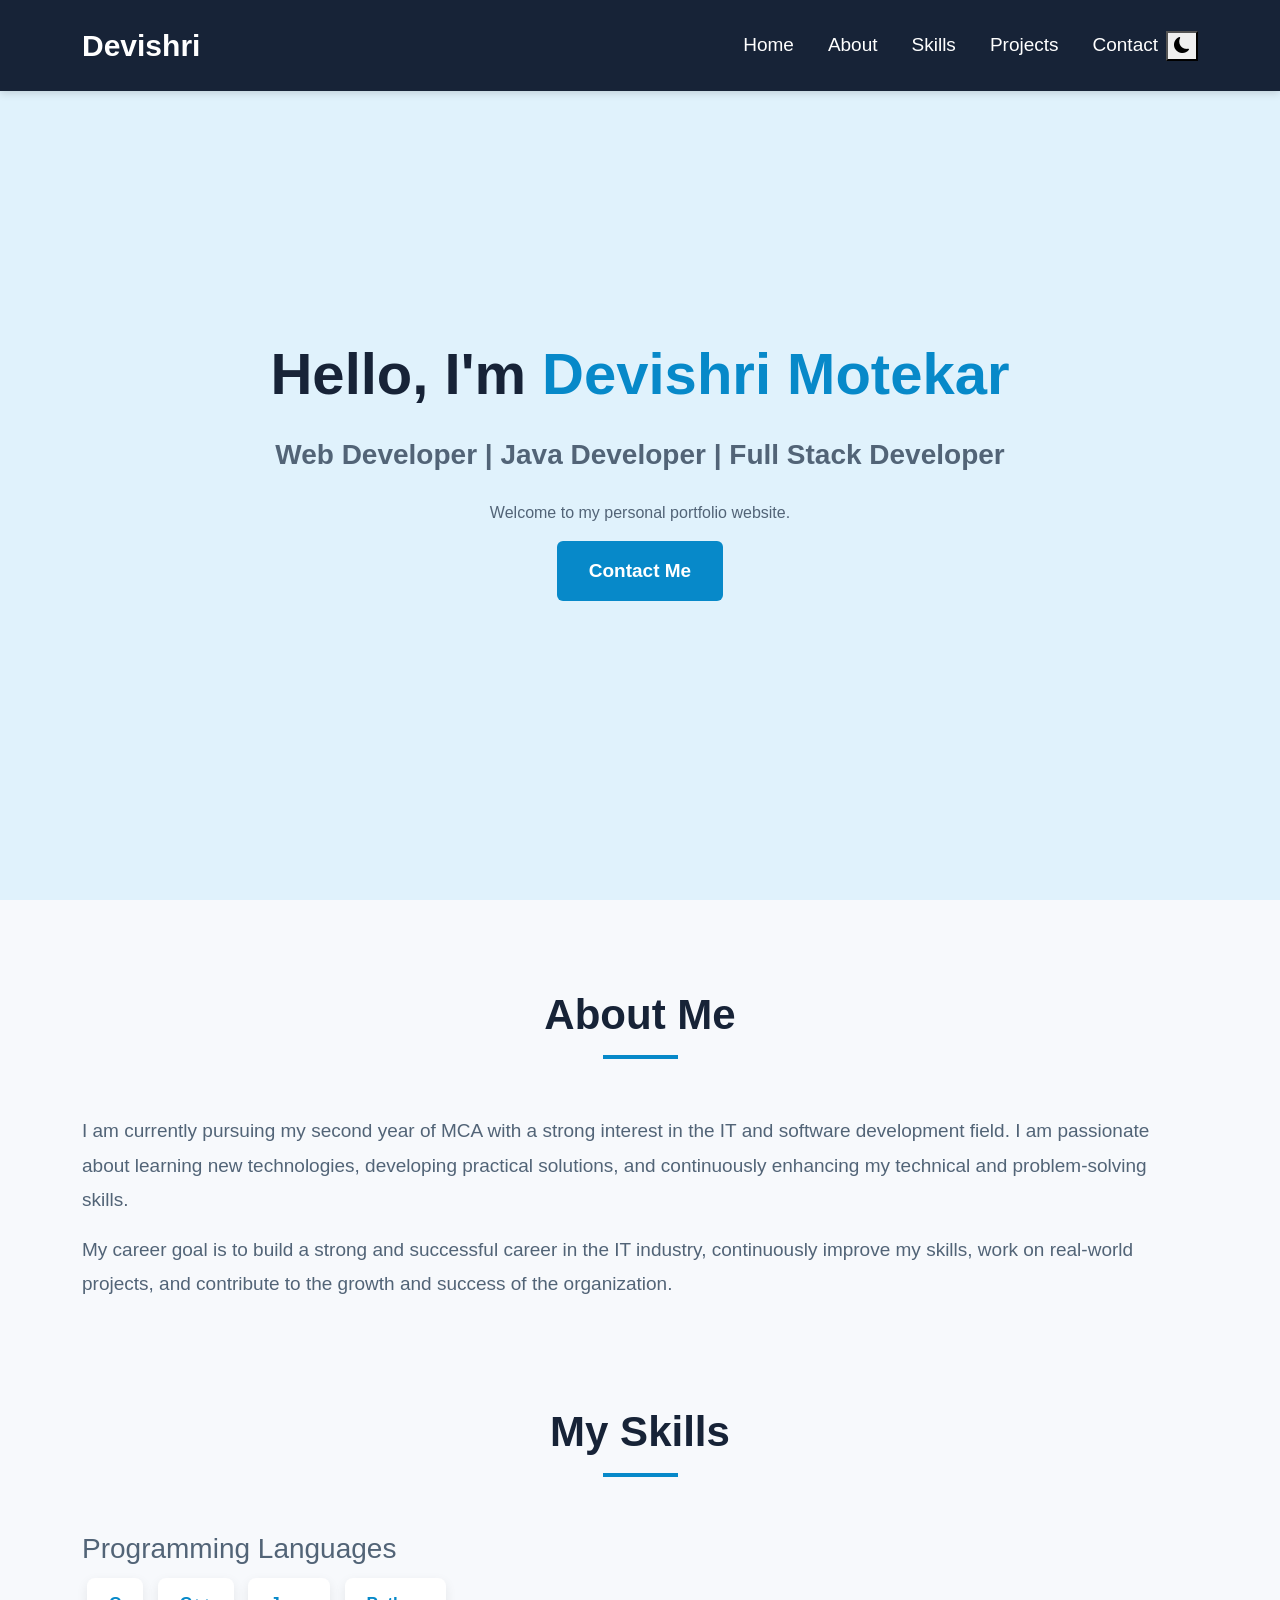
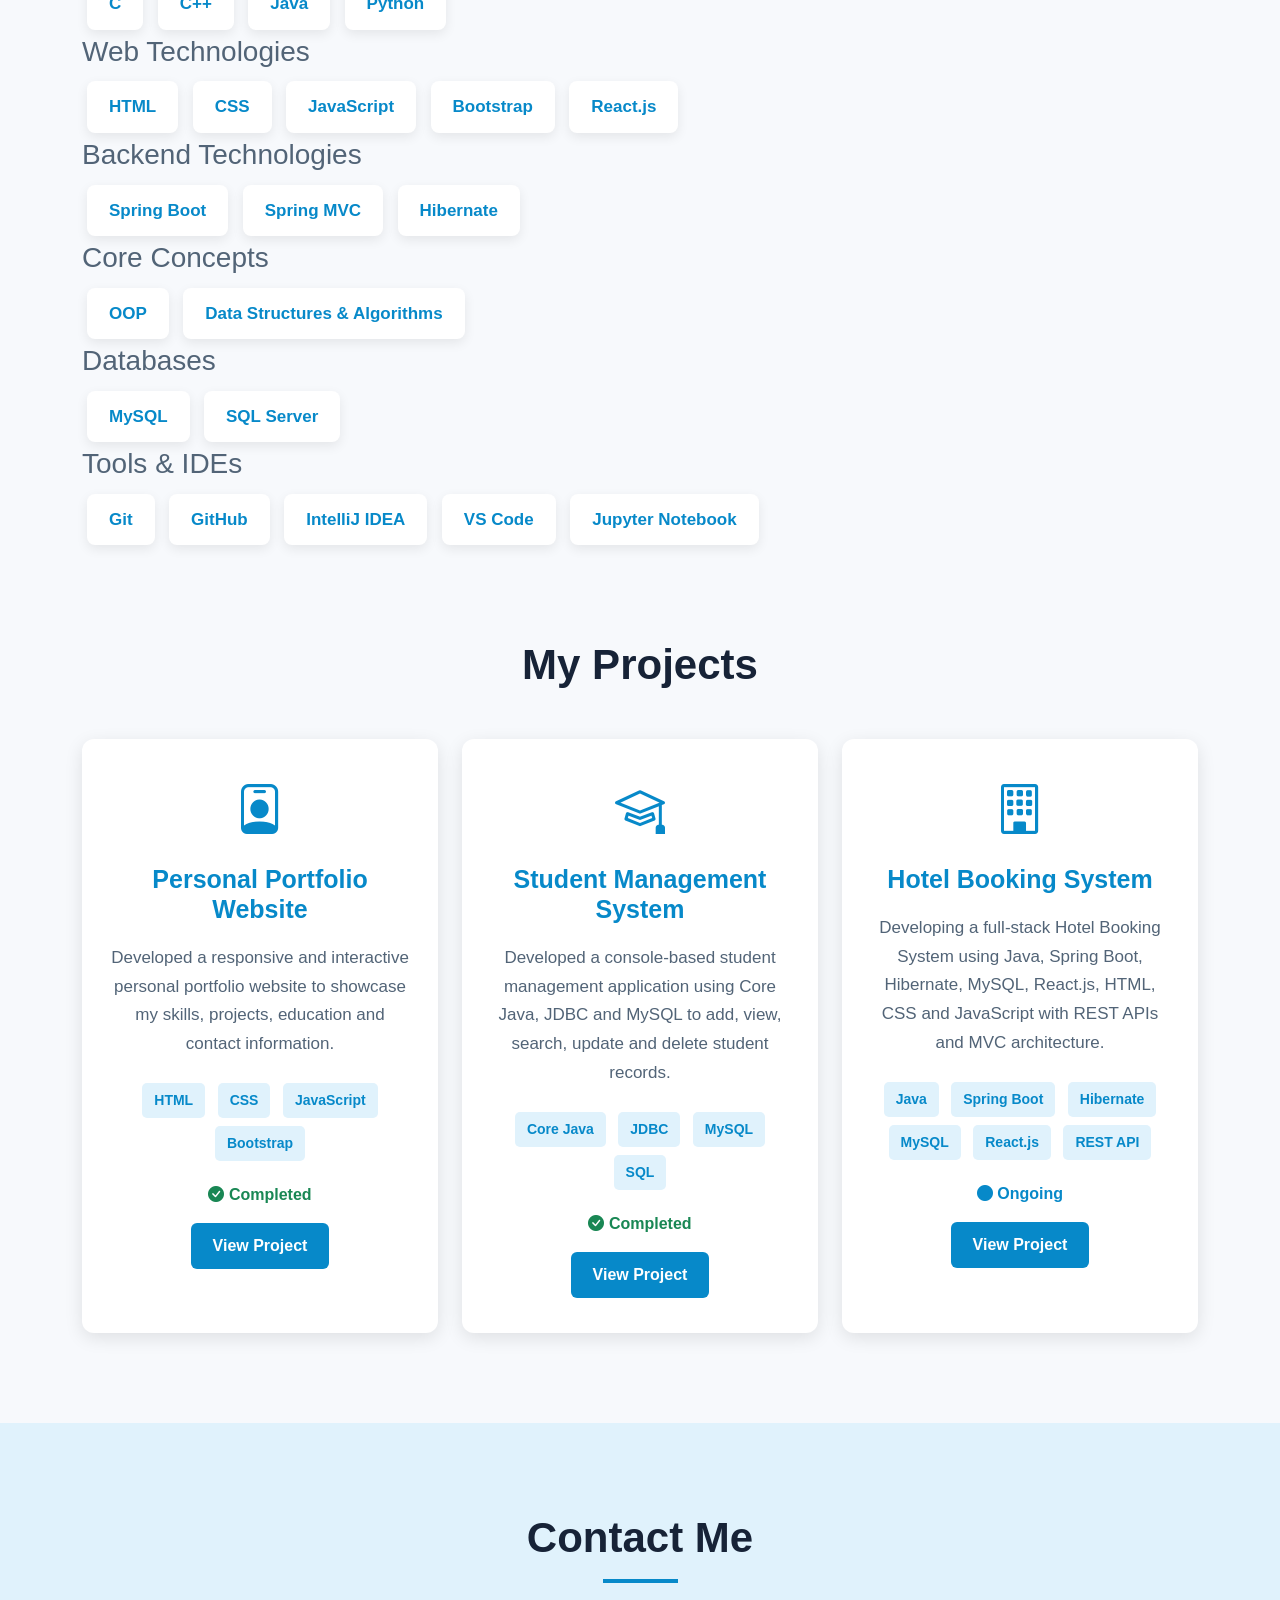
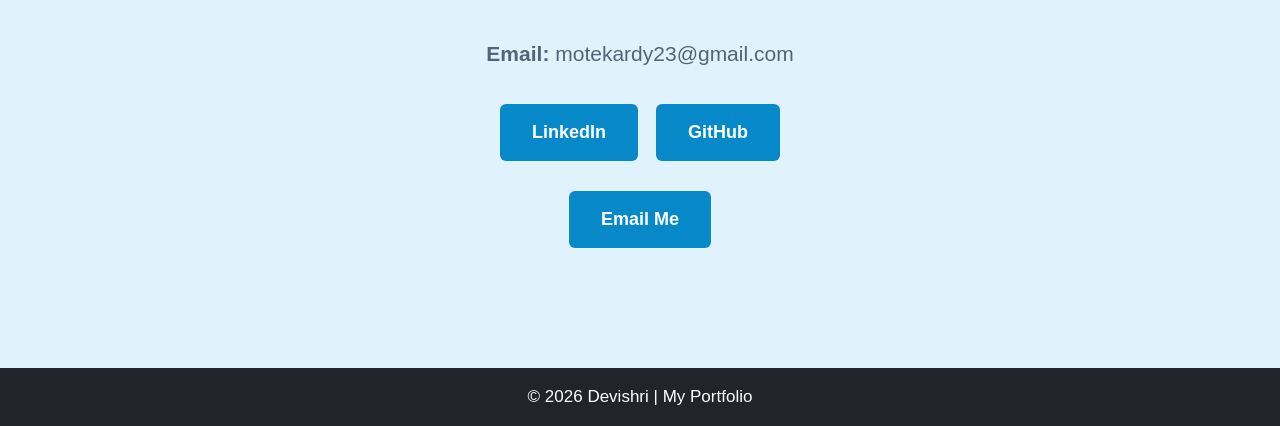
<file: index.html>
<!DOCTYPE html>
<html lang="en">
<head>
    <meta charset="UTF-8">
    <meta name="viewport" content="width=device-width, initial-scale=1.0">

    <title>My Portfolio</title>

    <!-- Bootstrap CSS -->
    <link href="https://cdn.jsdelivr.net/npm/bootstrap@5.3.3/dist/css/bootstrap.min.css"
        rel="stylesheet">

    <link rel="stylesheet"
        href="https://cdn.jsdelivr.net/npm/bootstrap-icons@1.11.3/font/bootstrap-icons.min.css">

    <!-- Custom CSS -->
    <link rel="stylesheet" href="style.css">
</head>

<body>

<!-- ================= NAVBAR ================= -->

<nav class="navbar navbar-expand-lg navbar-dark bg-dark fixed-top">
    <div class="container">

        <a class="navbar-brand fw-bold" href="#">Devishri</a>

        <button class="navbar-toggler"
                type="button"
                data-bs-toggle="collapse"
                data-bs-target="#navbarNav">
            <span class="navbar-toggler-icon"></span>
        </button>

        <div class="collapse navbar-collapse" id="navbarNav">

            <ul class="navbar-nav ms-auto">

                <li class="nav-item">
                    <a class="nav-link" href="#home">Home</a>
                </li>

                <li class="nav-item">
                    <a class="nav-link" href="#about">About</a>
                </li>

                <li class="nav-item">
                    <a class="nav-link" href="#skills">Skills</a>
                </li>

                <li class="nav-item">
                    <a class="nav-link" href="#projects">Projects</a>
                </li>

                <li class="nav-item">
                    <a class="nav-link" href="#contact">Contact</a>
                </li>

            </ul>
            <div class="theme-toggle">
                <button id="themeToggle" title="Toggle Dark Mode">
                <i class="bi bi-moon-fill"></i>
                </button>
            </div>
        </div>
    </div>
</nav>


<!-- ================= HOME ================= -->

<section id="home" class="hero-section">

    <div class="container text-center">

        <h1>Hello, I'm <span>Devishri Motekar</span></h1>

        <p class="lead">
            Web Developer | Java Developer | Full Stack Developer
        </p>

        <p>
            Welcome to my personal portfolio website.
        </p>

        <a href="#contact" class="btn btn-primary btn-lg">
            Contact Me
        </a>

    </div>

</section>


<!-- ================= ABOUT ================= -->

<section id="about" class="about-section">

    <div class="container">

        <h2>About Me</h2>

        <div class="section-line"></div>

        <div class="about-content">
            
            <p>
               I am currently pursuing my second year of MCA with a strong interest in 
               the IT and software development field. I am passionate about learning new
               technologies, developing practical solutions, and continuously enhancing
               my technical and problem-solving skills.
                
            </p>

            <p>
                My career goal is to build a strong and successful career in the IT industry, 
                continuously improve my skills, work on real-world projects, and contribute 
                to the growth and success of the organization.
            </p>

        </div>

    </div>

</section>

<!-- ================= SKILLS ================= -->

<section id="skills" class="skills-section">

    <div class="container">

        <h2>My Skills</h2>

        <div class="section-line"></div>

        <div class="skills-container">

            <!-- Programming Languages -->
            <div class="skill-category">
                <h3>Programming Languages</h3>

                <div class="skill-box">C</div>
                <div class="skill-box">C++</div>
                <div class="skill-box">Java</div>
                <div class="skill-box">Python</div>
            </div>


            <!-- Web Technologies -->
            <div class="skill-category">
                <h3>Web Technologies</h3>

                <div class="skill-box">HTML</div>
                <div class="skill-box">CSS</div>
                <div class="skill-box">JavaScript</div>
                <div class="skill-box">Bootstrap</div>
                <div class="skill-box">React.js</div>
            </div>


            <!-- Backend Technologies -->
            <div class="skill-category">
                <h3>Backend Technologies</h3>

                <div class="skill-box">Spring Boot</div>
                <div class="skill-box">Spring MVC</div>
                <div class="skill-box">Hibernate</div>
            </div>


            <!-- Core Concepts -->
            <div class="skill-category">
                <h3>Core Concepts</h3>

                <div class="skill-box">OOP</div>
                <div class="skill-box">
                    Data Structures & Algorithms
                </div>
            </div>


            <!-- Databases -->
            <div class="skill-category">
                <h3>Databases</h3>

                <div class="skill-box">MySQL</div>
                <div class="skill-box">SQL Server</div>
            </div>


            <!-- Tools -->
            <div class="skill-category">
                <h3>Tools & IDEs</h3>

                <div class="skill-box">Git</div>
                <div class="skill-box">GitHub</div>
                <div class="skill-box">IntelliJ IDEA</div>
                <div class="skill-box">VS Code</div>
                <div class="skill-box">Jupyter Notebook</div>
            </div>

        </div>

    </div>

</section>

<!-- ================= PROJECTS ================= -->

<section id="projects" class="projects-section py-5">

    <div class="container">

        <h2 class="text-center mb-5">
            My Projects
        </h2>

        <div class="row g-4">

            <!-- Project 1 : Personal Portfolio -->

<div class="col-lg-4 col-md-6">

    <div class="project-card">

        <div class="project-icon">
            <i class="bi bi-person-badge"></i>
        </div>

        <h3>
            Personal Portfolio Website
        </h3>

        <p>
            Developed a responsive and interactive personal
            portfolio website to showcase my skills, projects,
            education and contact information.
        </p>

        <div class="project-tech">

            <span>HTML</span>
            <span>CSS</span>
            <span>JavaScript</span>
            <span>Bootstrap</span>

        </div>

        <div class="project-status completed">
            <i class="bi bi-check-circle-fill"></i>
            Completed
        </div>

        <a href="portfolio-project.html"
           class="btn btn-primary mt-3">

            View Project

        </a>

    </div>

</div>

            <!-- Project 2 : Student Management System -->

<div class="col-lg-4 col-md-6">

    <div class="project-card">

        <div class="project-icon">
            <i class="bi bi-mortarboard"></i>
        </div>

        <h3>
            Student Management System
        </h3>

        <p>
            Developed a console-based student management
            application using Core Java, JDBC and MySQL
            to add, view, search, update and delete
            student records.
        </p>

        <div class="project-tech">

            <span>Core Java</span>
            <span>JDBC</span>
            <span>MySQL</span>
            <span>SQL</span>

        </div>

        <div class="project-status completed">
            <i class="bi bi-check-circle-fill"></i>
            Completed
        </div>

        <a href="student-project.html"
           class="btn btn-primary mt-3">

            View Project

        </a>

    </div>

</div>


            <!-- Project 3 : Hotel Booking System -->

<div class="col-lg-4 col-md-6">

    <div class="project-card">

        <div class="project-icon">
            <i class="bi bi-building"></i>
        </div>

        <h3>
            Hotel Booking System
        </h3>

        <p>
            Developing a full-stack Hotel Booking System using
            Java, Spring Boot, Hibernate, MySQL, React.js,
            HTML, CSS and JavaScript with REST APIs and
            MVC architecture.
        </p>

        <div class="project-tech">

            <span>Java</span>
            <span>Spring Boot</span>
            <span>Hibernate</span>
            <span>MySQL</span>
            <span>React.js</span>
            <span>REST API</span>

        </div>

        <div class="project-status">
            <i class="bi bi-circle-fill"></i>
            Ongoing
        </div>

        <a href="hotel-project.html"
           class="btn btn-primary mt-3">

            View Project

        </a>

    </div>

</div>

        </div>

    </div>

</section>

<!-- ================= CONTACT ================= -->

<section id="contact" class="contact-section">

    <div class="container">

        <h2>Contact Me</h2>

        <div class="section-line"></div>

        <!-- Email -->
        <p class="contact-email">
            <strong>Email:</strong>
            <a>
                motekardy23@gmail.com
            </a>

        </p>

        <!-- Social Links -->
        <div class="social-links">

            <!-- LinkedIn -->
            <a href="https://www.linkedin.com/in/devishri-motekar-33b5ba380/"
               target="_blank"
               class="social-btn">
                LinkedIn
            </a>

            <!-- GitHub -->
            <a href="https://github.com/Devishri23/"
               target="_blank"
               class="social-btn">
                GitHub
            </a>

        </div>

        <!-- Send Email -->
        <div class="social-links">
            <a href="https://mail.google.com/mail/u/0/?view=cm&fs=1&to=motekardy23@gmail.com"
            target="_blank"
            class="social-btn">
            Email Me
            </a>
        </div>
    </div>

</section>
<!-- ================= FOOTER ================= -->

<footer class="bg-dark text-white text-center py-3">

    <p class="mb-0">
        © 2026 Devishri | My Portfolio
    </p>

</footer>


<!-- Bootstrap JavaScript -->
<script src="https://cdn.jsdelivr.net/npm/bootstrap@5.3.3/dist/js/bootstrap.bundle.min.js"></script>

<!-- Custom JavaScript -->
<script src="script.js"></script>

</body>
</html>
</file>
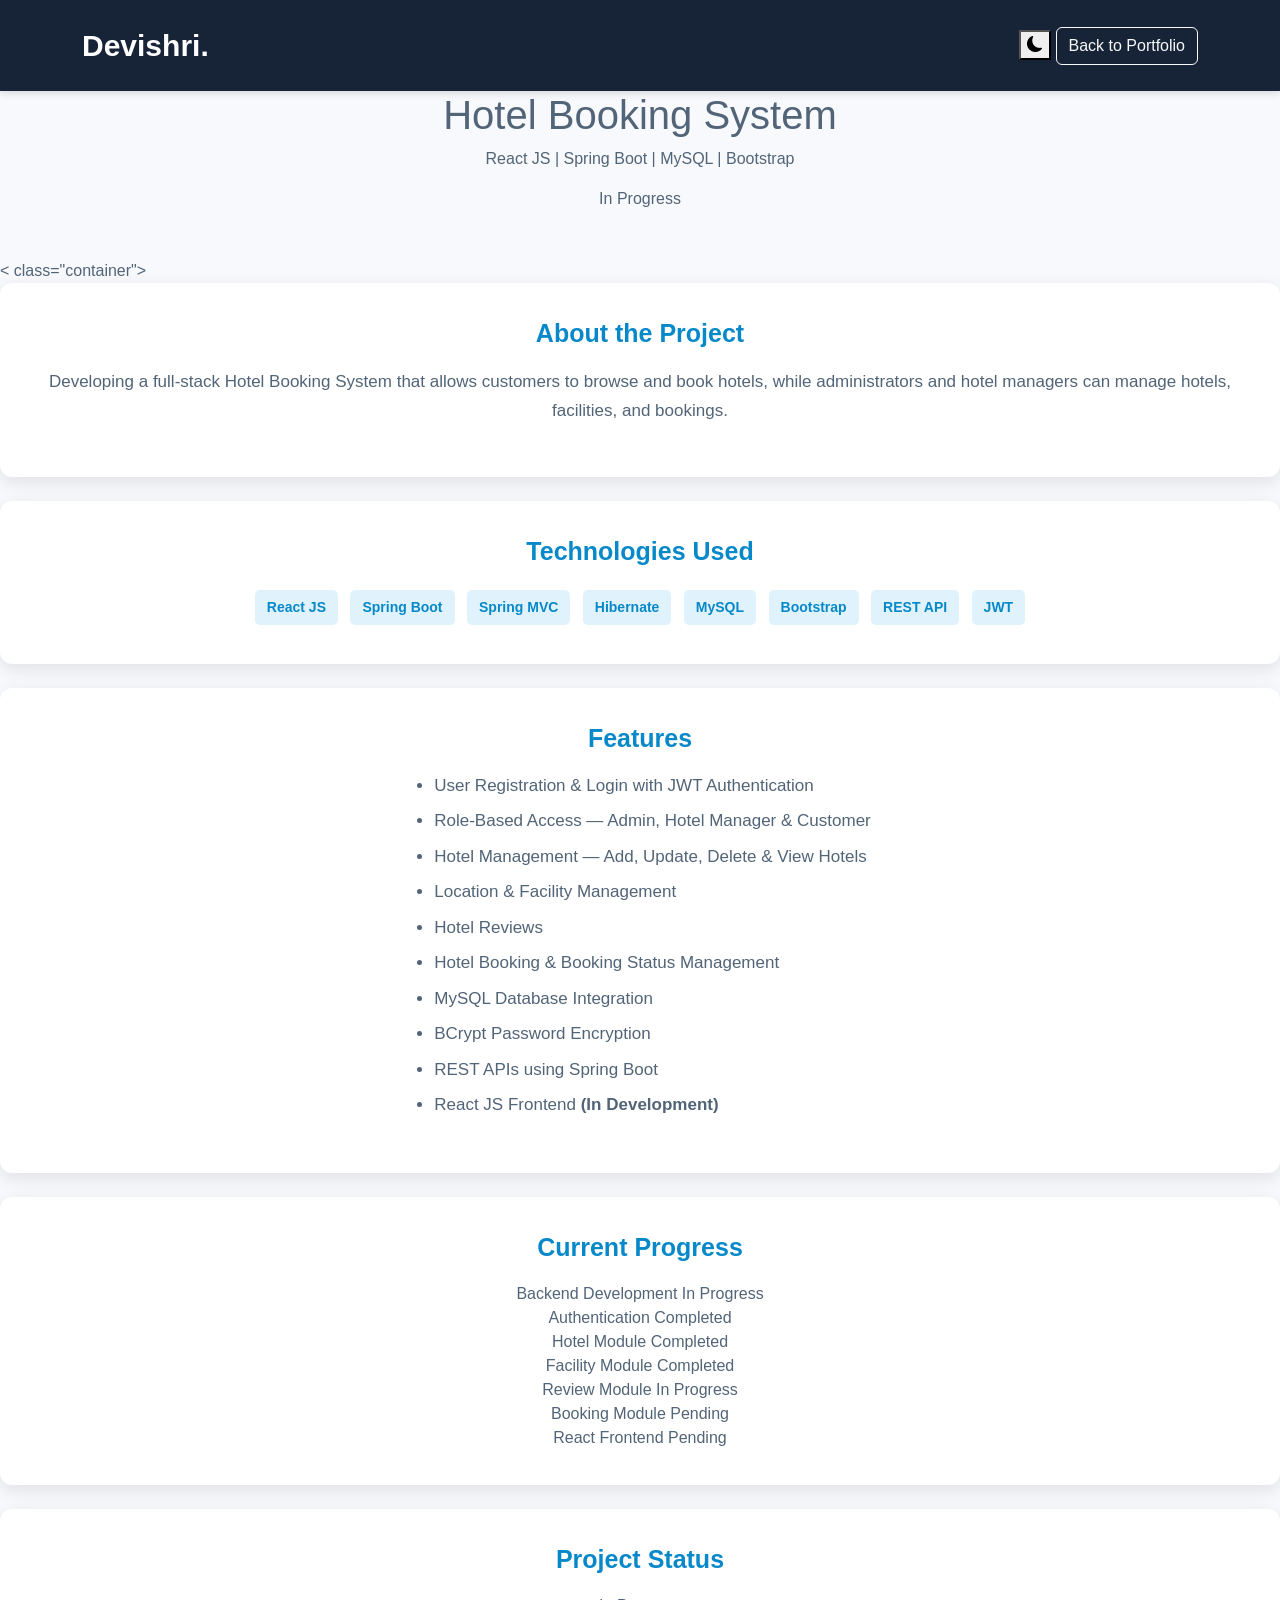
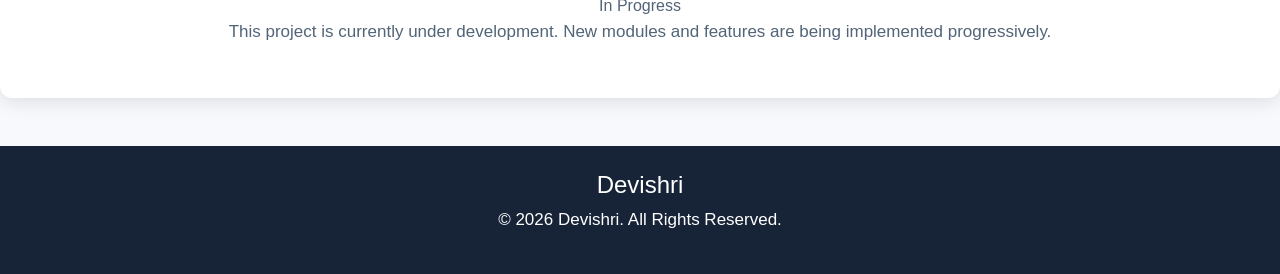
<file: hotel-project.html>
<!DOCTYPE html>
<html lang="en">

<head>

    <meta charset="UTF-8">

    <meta name="viewport"
          content="width=device-width, initial-scale=1.0">

    <title>Hotel Booking System | Devishri</title>

    <!-- Bootstrap CSS -->
    <link href="https://cdn.jsdelivr.net/npm/bootstrap@5.3.3/dist/css/bootstrap.min.css"
          rel="stylesheet">

    <!-- Bootstrap Icons -->
    <link rel="stylesheet"
          href="https://cdn.jsdelivr.net/npm/bootstrap-icons@1.11.3/font/bootstrap-icons.min.css">

    <!-- Custom CSS -->
    <link rel="stylesheet" href="style.css">

</head>

<body>

<!-- ================= NAVBAR ================= -->

<nav class="navbar navbar-dark bg-dark">

    <div class="container">

        <a class="navbar-brand fw-bold"
           href="index.html">
            Devishri.
        </a>

        <div>
            <button id="themeToggle"
                    class="theme-btn"
                    title="Toggle Dark Mode">
                <i class="bi bi-moon-fill"></i>
            </button>

            <a href="index.html"
               class="btn btn-outline-light">
                Back to Portfolio
            </a>
        </div>

    </div>

</nav>


<!-- ================= PROJECT HEADER ================= -->

<section class="project-header">

    <div class="container text-center">

        <h1>Hotel Booking System</h1>

        <p>
            React JS | Spring Boot | MySQL | Bootstrap
        </p>

        <span class="ongoing-badge">
            In Progress
        </span>

    </div>

</section>


<!-- ================= PROJECT DETAILS ================= -->

<section class="py-5">

    < class="container">

        <!-- About Project -->

        <div class="project-card mb-4">

            <h3>About the Project</h3>

            <p>
                Developing a full-stack Hotel Booking System
                that allows customers to browse and book hotels,
                while administrators and hotel managers can
                manage hotels, facilities, and bookings.
            </p>

        </div>


        <!-- Technologies -->

        <div class="project-card mb-4">

            <h3>Technologies Used</h3>

            <div class="project-tech">

                <span>React JS</span>
                <span>Spring Boot</span>
                <span>Spring MVC</span>
                <span>Hibernate</span>
                <span>MySQL</span>
                <span>Bootstrap</span>
                <span>REST API</span>
                <span>JWT</span>

            </div>

        </div>


        <!-- Key Features -->

        <div class="project-card mb-4">

            <h3>Features</h3>

                        <ul class="feature-list">

                        <li>
                            User Registration & Login
                            with JWT Authentication
                        </li>

                        <li>
                            Role-Based Access —
                            Admin, Hotel Manager & Customer
                        </li>

                        <li>
                            Hotel Management —
                            Add, Update, Delete & View Hotels
                        </li>

                        <li>
                            Location & Facility Management
                        </li>

                        <li>
                            Hotel Reviews
                        </li>

                        <li>
                            Hotel Booking &
                            Booking Status Management
                        </li>

                        <li>
                            MySQL Database Integration
                        </li>

                        <li>
                            BCrypt Password Encryption
                        </li>

                        <li>
                            REST APIs using Spring Boot
                        </li>

                        <li>
                            React JS Frontend
                            <strong>(In Development)</strong>
                        </li>

                    </ul>

                </div>

        </div>


        <!-- Current Progress -->

        <div class="project-card mb-4">

            <h3>Current Progress</h3>

            <div class="progress-container">

                <div class="progress-item">
                    <span>Backend Development</span>
                    <span class="done">In Progress</span>
                </div>

                <div class="progress-item">
                    <span>Authentication</span>
                    <span class="done"> Completed</span>
                </div>

                <div class="progress-item">
                    <span>Hotel Module</span>
                    <span class="done"> Completed</span>
                </div>

                <div class="progress-item">
                    <span>Facility Module</span>
                    <span class="done">Completed</span>
                </div>

                <div class="progress-item">
                    <span>Review Module</span>
                    <span class="working"> In Progress</span>
                </div>

                <div class="progress-item">
                    <span>Booking Module</span>
                    <span class="pending"> Pending</span>
                </div>

                <div class="progress-item">
                    <span>React Frontend</span>
                    <span class="pending"> Pending</span>
                </div>

            </div>

        </div>


        <!-- Project Status -->

        <div class="project-card status-card text-center">

            <h3>Project Status</h3>

            <div class="big-status">
                In Progress
            </div>

            <p>
                This project is currently under development.
                New modules and features are being implemented
                progressively.
            </p>

        </div>

    </div>

</section>


<!-- ================= FOOTER ================= -->

<footer>

    <div class="container text-center">

        <h4>
            Devishri
        </h4>

        <p class="copyright">
            © 2026 Devishri. All Rights Reserved.
        </p>

    </div>

</footer>


<!-- Bootstrap JS -->

<script src="https://cdn.jsdelivr.net/npm/bootstrap@5.3.3/dist/js/bootstrap.bundle.min.js">
</script>
<script src="script.js"></script>

</body>

</html>
</file>
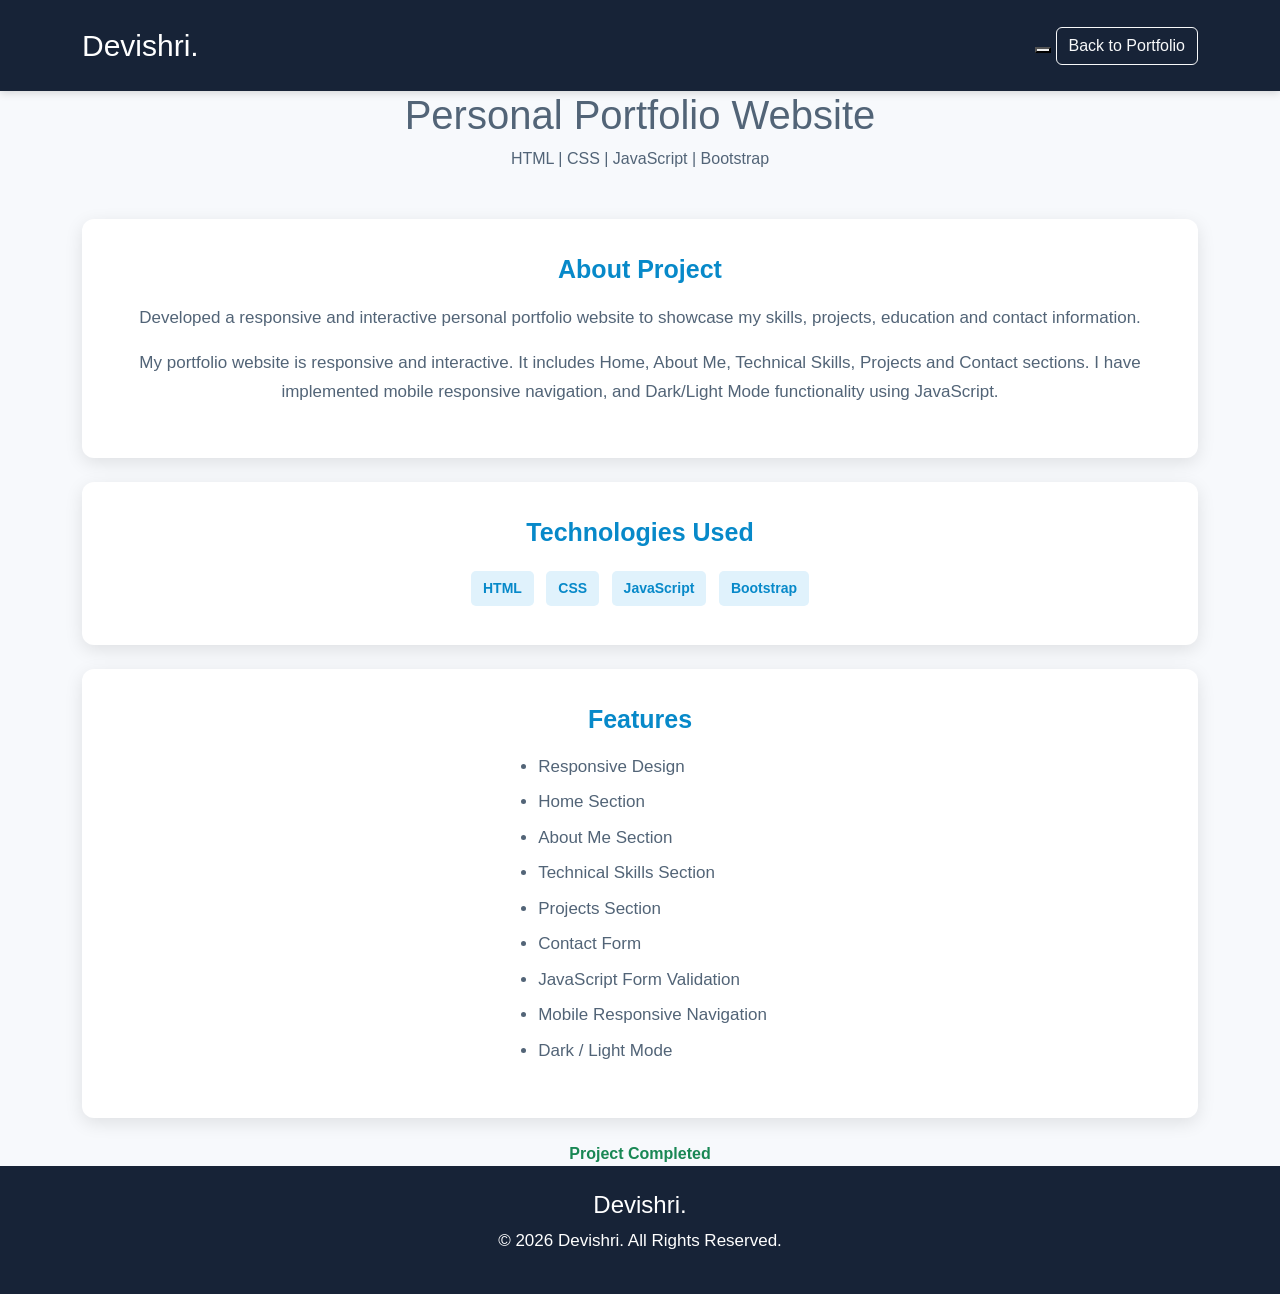
<file: portfolio-project.html>
<!DOCTYPE html>
<html lang="en">

<head>

    <meta charset="UTF-8">

    <meta name="viewport"
          content="width=device-width, initial-scale=1.0">

    <title>Personal Portfolio | Devishri</title>

    <link href="https://cdn.jsdelivr.net/npm/bootstrap@5.3.3/dist/css/bootstrap.min.css"
          rel="stylesheet">

    <link rel="stylesheet" href="style.css">

</head>

<body>

<!-- ================= NAVBAR ================= -->

<nav class="navbar navbar-dark bg-dark">

    <div class="container">

        <a class="navbar-brand" href="index.html">
            Devishri.
        </a>

         <div>
            <button id="themeToggle"
                    class="theme-btn"
                    title="Toggle Dark Mode">
                <i class="bi bi-moon-fill"></i>
            </button>

            <a href="index.html"
               class="btn btn-outline-light">
                Back to Portfolio
            </a>
        </div>

    </div>

</nav>


<!-- ================= PROJECT DETAILS ================= -->

<section class="section">

    <div class="container">

        <div class="text-center mb-5">

            <h1>Personal Portfolio Website</h1>

            <p>
                HTML | CSS | JavaScript | Bootstrap
            </p>

        </div>

        <!-- About Project -->

        <div class="project-card mb-4">

            <h3>About Project</h3>

            <p>

                Developed a responsive and interactive personal
                portfolio website to showcase my skills, projects,
                education and contact information.

            </p>
            <p>
                My portfolio website is responsive and interactive. 
                It includes Home, About Me, Technical Skills, Projects 
                and Contact sections. I have implemented mobile responsive 
                navigation, and Dark/Light Mode functionality using JavaScript.
            </p>

        </div>


        <!-- Technologies -->

        <div class="project-card mb-4">

            <h3>Technologies Used</h3>

            <div class="project-tech">

                <span>HTML</span>

                <span>CSS</span>

                <span>JavaScript</span>

                <span>Bootstrap</span>

            </div>

        </div>

        <!-- Features -->

        <div class="project-card mb-4">

            <h3>Features</h3>

            <ul class="feature-list">

                <li>Responsive Design</li>
                <li>Home Section</li>
                <li>About Me Section</li>
                <li>Technical Skills Section</li>
                <li>Projects Section</li>
                <li>Contact Form</li>
                <li>JavaScript Form Validation</li>
                <li>Mobile Responsive Navigation</li>
                <li>Dark / Light Mode</li>

            </ul>

        </div>


        <!-- Status -->

        <div class="text-center">

            <span class="project-status completed">

                Project Completed

            </span>

        </div>

    </div>

</section>


<!-- ================= FOOTER ================= -->

<footer>

    <div class="container text-center">

        <h4>
            Devishri<span>.</span>
        </h4>

        <p class="copyright">
            © 2026 Devishri. All Rights Reserved.
        </p>

    </div>

</footer>

<!-- Bootstrap JS -->

<script src="https://cdn.jsdelivr.net/npm/bootstrap@5.3.3/dist/js/bootstrap.bundle.min.js">
</script>
<script src="script.js"></script>


</body>

</html>
</file>
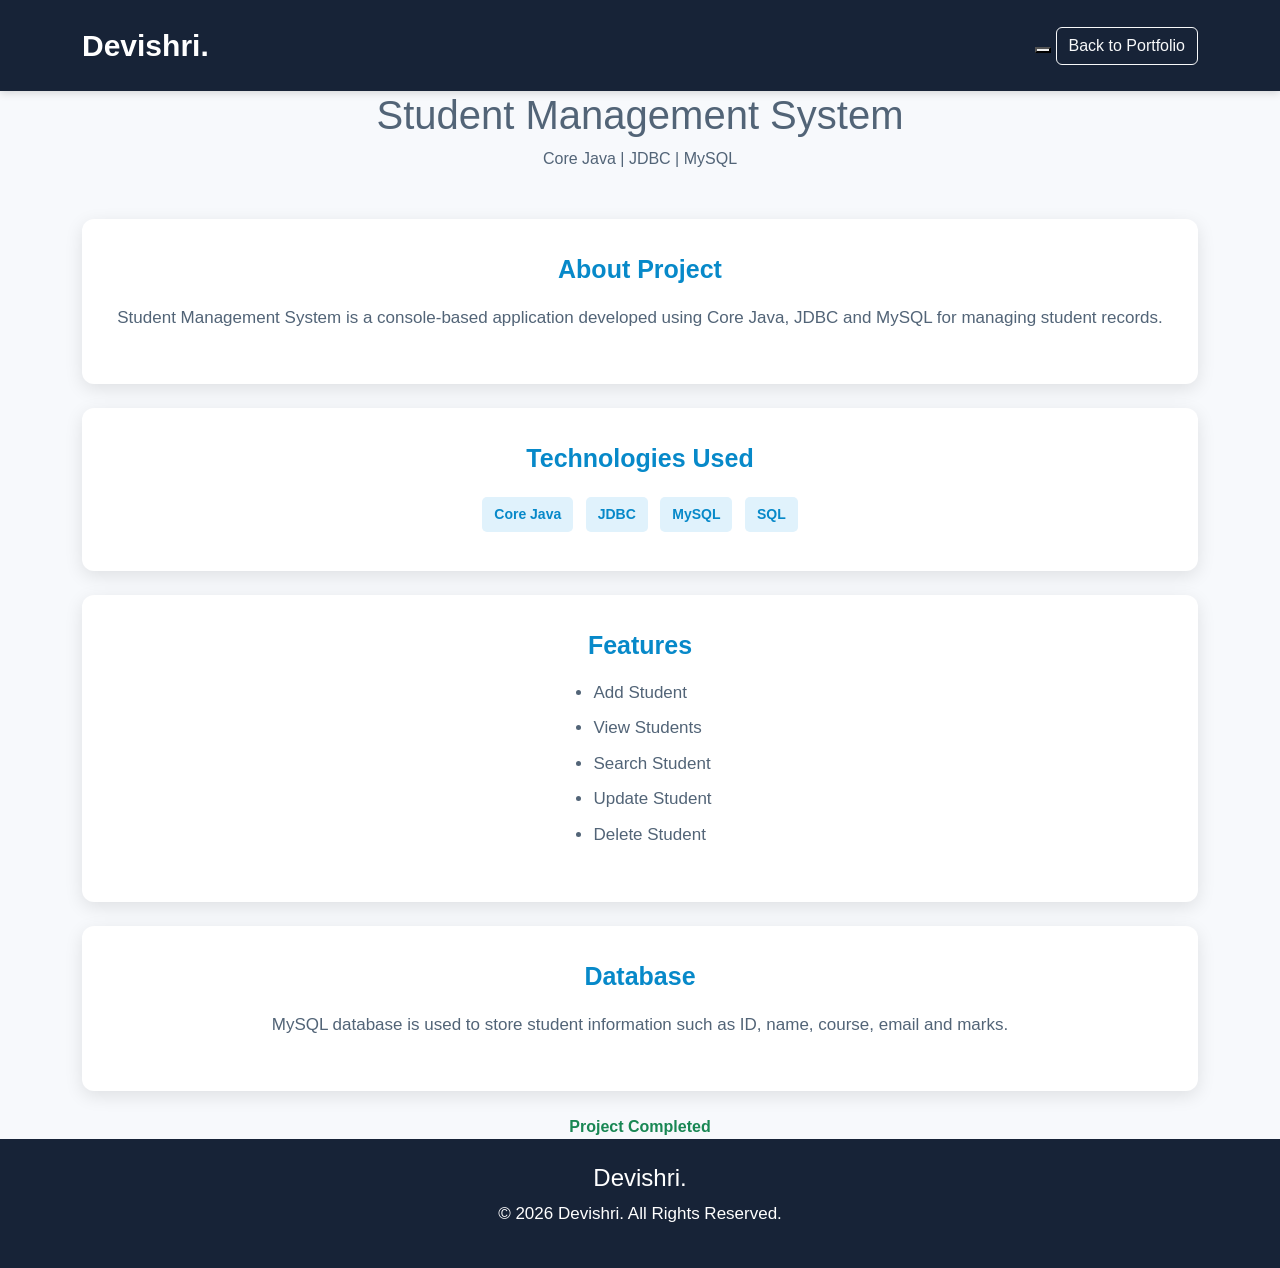
<file: student-project.html>
<!DOCTYPE html>
<html lang="en">

<head>

    <meta charset="UTF-8">

    <meta name="viewport"
          content="width=device-width, initial-scale=1.0">

    <title>Student Management System</title>

    <link href="https://cdn.jsdelivr.net/npm/bootstrap@5.3.3/dist/css/bootstrap.min.css"
          rel="stylesheet">

    <link rel="stylesheet" href="style.css">

</head>

<body>

<!-- ================= NAVBAR ================= -->

<nav class="navbar navbar-dark bg-dark">

    <div class="container">

        <a class="navbar-brand fw-bold"
           href="index.html">
            Devishri.
        </a>

        <div>
            <button id="themeToggle"
                    class="theme-btn"
                    title="Toggle Dark Mode">
                <i class="bi bi-moon-fill"></i>
            </button>

            <a href="index.html"
               class="btn btn-outline-light">
                Back to Portfolio
            </a>
        </div>

    </div>

</nav>

<!-- Project Details -->

<section class="section">

    <div class="container">

        <div class="text-center mb-5">

            <h1>Student Management System</h1>

            <p>
                Core Java | JDBC | MySQL
            </p>

        </div>


        <!-- About -->

        <div class="project-card mb-4">

            <h3>About Project</h3>

            <p>

                Student Management System is a console-based
                application developed using Core Java, JDBC
                and MySQL for managing student records.

            </p>

        </div>


        <!-- Technologies -->

        <div class="project-card mb-4">

            <h3>Technologies Used</h3>

            <div class="project-tech">

                <span>Core Java</span>
                <span>JDBC</span>
                <span>MySQL</span>
                <span>SQL</span>

            </div>

        </div>


        <!-- Features -->

        <div class="project-card mb-4">

            <h3>Features</h3>

            <ul class="feature-list">

                <li>Add Student</li>
                <li>View Students</li>
                <li>Search Student</li>
                <li>Update Student</li>
                <li>Delete Student</li>

            </ul>

        </div>


        <!-- Database -->

        <div class="project-card mb-4">

            <h3>Database</h3>

            <p>

                MySQL database is used to store student
                information such as ID, name, course,
                email and marks.

            </p>

        </div>


        <!-- Status -->

        <div class="text-center">

            <span class="project-status completed">

                Project Completed

            </span>

        </div>

    </div>

</section>


<footer>

    <div class="container text-center">

        <h4>
            Devishri<span>.</span>
        </h4>

        <p class="copyright">
            © 2026 Devishri. All Rights Reserved.
        </p>

</footer>

<!-- Bootstrap JS -->

<script src="https://cdn.jsdelivr.net/npm/bootstrap@5.3.3/dist/js/bootstrap.bundle.min.js">
</script>
<script src="script.js"></script>

</body>

</html>
</file>
<file: style.css>
/* ================= GENERAL ================= */

html {
    scroll-behavior: smooth;
    scroll-padding-top: 75px;
}

body {
    margin: 0;
    font-family: Arial, Helvetica, sans-serif;
    color: #526477;
    background: #f7f9fc;
}


/* ================= NAVBAR ================= */

.navbar {
    background: #172337 !important;
    padding: 18px 0;
    box-shadow: 0 2px 8px rgba(0, 0, 0, 0.15);
}

.navbar-brand {
    font-size: 30px;
    color: white !important;
}

.navbar-nav {
    gap: 18px;
}

.nav-link {
    color: white !important;
    font-size: 19px;
    transition: 0.3s;
}

.nav-link:hover {
    color: #0789c9 !important;
}


/* ================= HOME ================= */

.hero-section {
    min-height: 100vh;
    background: #e0f2fc;
    display: flex;
    align-items: center;
    justify-content: center;
    text-align: center;
    padding: 100px 20px 60px;
}

.hero-section h1 {
    font-size: 58px;
    font-weight: bold;
    color: #172337;
    margin-bottom: 25px;
}

.hero-section h1 span {
    color: #0789c9;
}

.hero-section .lead {
    font-size: 28px;
    font-weight: bold;
    color: #526477;
    margin-bottom: 25px;
}

.hero-section .btn {
    background: #0789c9;
    border: none;
    padding: 16px 32px;
    font-size: 19px;
    font-weight: bold;
    border-radius: 6px;
    transition: 0.3s;
}

.hero-section .btn:hover {
    background: #056f9f;
    transform: translateY(-3px);
}


/* ================= COMMON HEADINGS ================= */

section h2 {
    font-size: 42px;
    font-weight: bold;
    color: #172337;
    text-align: center;
    margin-bottom: 15px;
}

.section-line {
    width: 75px;
    height: 4px;
    background: #0789c9;
    margin: 0 auto 55px;
}


/* ================= ABOUT ================= */

#about {
    background: #f7f9fc;
    padding: 90px 20px !important;
}

#about .row {
    margin-top: 20px;
}

#about h3 {
    color: #172337;
    font-size: 30px;
    font-weight: bold;
    margin-bottom: 25px;
}

#about p {
    font-size: 19px;
    line-height: 1.8;
    color: #526477;
}


/* ================= SKILLS ================= */

#about h5 {
    color: #0789c9;
    font-size: 20px;
    font-weight: bold;
    margin-bottom: 12px;
}

.skill-box {
    display: inline-block;
    background: white;
    color: #0789c9;
    padding: 13px 22px;
    margin: 5px;
    border-radius: 8px;
    font-size: 17px;
    font-weight: bold;
    box-shadow: 0 4px 12px rgba(0, 0, 0, 0.08);
    transition: 0.3s;
}

.skill-box:hover {
    transform: translateY(-4px);
    box-shadow: 0 8px 18px rgba(0, 0, 0, 0.12);
}


/* ================= PROJECTS ================= */

.projects-section {
    background: #f7f9fc;
    padding: 90px 20px !important;
}

.project-card {
    background: white;
    min-height: 100%;
    padding: 35px 28px;
    text-align: center;
    border-radius: 12px;
    box-shadow: 0 5px 18px rgba(0, 0, 0, 0.10);
    transition: 0.3s;
}

.project-card:hover {
    transform: translateY(-8px);
    box-shadow: 0 12px 28px rgba(0, 0, 0, 0.15);
}

.project-icon {
    font-size: 50px;
    color: #0789c9;
    margin-bottom: 15px;
}

.project-card h3 {
    color: #0789c9;
    font-size: 25px;
    font-weight: bold;
    margin-bottom: 20px;
}

.project-card p {
    font-size: 17px;
    line-height: 1.7;
    color: #526477;
}

.project-tech {
    margin-top: 20px;
}

.project-tech span {
    display: inline-block;
    background: #e0f2fc;
    color: #0789c9;
    padding: 7px 12px;
    margin: 4px;
    border-radius: 5px;
    font-size: 14px;
    font-weight: bold;
}

.project-status {
    margin-top: 18px;
    color: #0789c9;
    font-weight: bold;
    font-size: 16px;
}

.project-status.completed {
    color: #198754;
}

.project-card .btn {
    background: #0789c9;
    border: none;
    padding: 11px 22px;
    font-weight: bold;
}

.project-card .btn:hover {
    background: #056f9f;
}


/* ================= CONTACT ================= */

#contact {
    background: #e0f2fc;
    padding: 90px 20px !important;
    text-align: center;
}

.contact-email {
    font-size: 21px;
    color: #526477;
    margin-bottom: 35px;
}

/* ================= SOCIAL BUTTONS ================= */

.social-links {
    display: flex;
    justify-content: center;
    gap: 18px;
    margin-bottom: 30px;
}

.social-btn {
    display: inline-block;
    background: #0789c9;
    color: white;
    text-decoration: none;
    padding: 15px 32px;
    border-radius: 6px;
    font-size: 18px;
    font-weight: bold;
    transition: 0.3s;
}

.social-btn:hover {
    background: #056f9f;
    color: white;
    transform: translateY(-3px);
}



/* ================= FOOTER ================= */

footer {
    background: #172337 !important;
    color: white;
    padding: 25px 10px !important;
}

footer p {
    font-size: 17px;
}


/* ================= MOBILE ================= */

@media (max-width: 768px) {

    .navbar {
        padding: 12px 0;
    }

    .navbar-brand {
        font-size: 25px;
    }

    .navbar-nav {
        gap: 5px;
        margin-top: 10px;
    }

    .hero-section {
        min-height: 90vh;
    }

    .hero-section h1 {
        font-size: 38px;
    }

    .hero-section .lead {
        font-size: 20px;
    }

    section h2 {
        font-size: 34px;
    }

    #about {
        padding: 70px 15px !important;
    }

    #about h3 {
        font-size: 27px;
        margin-top: 20px;
    }

    .projects-section {
        padding: 70px 15px !important;
    }

    .project-card {
        padding: 30px 20px;
    }

    #contact {
        padding: 70px 15px !important;
    }

    .social-links {
        flex-direction: column;
        align-items: center;
    }

    .social-btn {
        width: 180px;
    }

    #contactForm {
        padding: 25px 20px;
    }
}

/* ================= DARK MODE ================= */

body.dark-mode {
    background: #101827 !important;
    color: #e5e7eb !important;
}

/* Navbar */
body.dark-mode .navbar {
    background: #101827 !important;
}

/* HOME */
body.dark-mode .hero-section {
    background: #101827 !important;
}

body.dark-mode .hero-section h1 {
    color: #ffffff !important;
}

body.dark-mode .hero-section .lead {
    color: #c5ced9 !important;
}


/* ABOUT */
body.dark-mode #about {
    background: #101827 !important;
}

body.dark-mode #about h2,
body.dark-mode #about h3 {
    color: #ffffff !important;
}

body.dark-mode #about p {
    color: #c5ced9 !important;
}


/* SKILLS */
body.dark-mode .skills-section {
    background: #101827 !important;
}

body.dark-mode .skills-section h2,
body.dark-mode .skill-category h3 {
    color: #ffffff !important;
}

body.dark-mode .skill-box {
    background: #101827 !important;
    color: #39bdf8 !important;
    border: 1px solid #263449;
}


/* PROJECTS */
body.dark-mode .projects-section {
    background: #101827 !important;
}

body.dark-mode .projects-section h2 {
    color: #ffffff !important;
}

body.dark-mode .project-card {
    background: #101827 !important;
    border: 1px solid #263449;
}

body.dark-mode .project-card h3 {
    color: #39bdf8 !important;
}

body.dark-mode .project-card p {
    color: #c5ced9 !important;
}

body.dark-mode .project-tech span {
    background: #101827 !important;
    color: #39bdf8 !important;
}


/* CONTACT */
body.dark-mode #contact {
    background: #101827 !important;
}

body.dark-mode #contact h2 {
    color: #ffffff !important;
}

body.dark-mode .contact-email {
    color: #c5ced9 !important;
}


/* FOOTER */
body.dark-mode footer {
    background: #101827 !important;
}


/* TOGGLE */
body.dark-mode .theme-toggle button {
    color: #ffffff !important;
}

/* projects*/
.feature-list {
    width: fit-content;
    margin: 20px auto;
    padding-left: 25px;
    text-align: left;
}

.feature-list li {
    margin-bottom: 10px;
    font-size: 17px;
}
</file>
